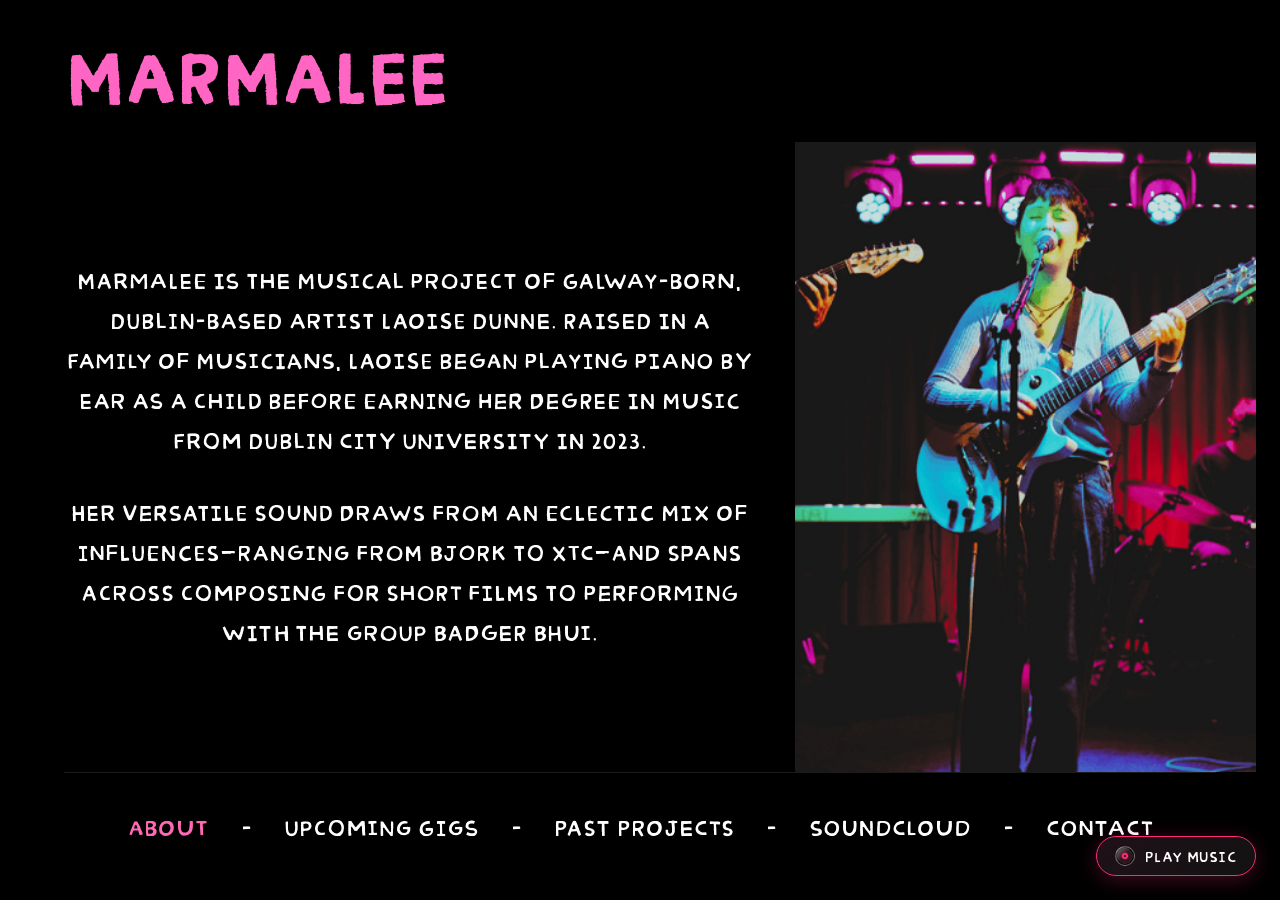
<file: about.html>
<!doctype html>
<html lang="en">
  <head>
    <meta charset="UTF-8" />
    <meta name="viewport" content="width=device-width, initial-scale=1.0" />
    <title>MARMALEE</title>

    <link rel="icon" type="image/svg+xml" href="assets/icons/vinyl.svg" />
    <link rel="stylesheet" href="css/base.css" />
    <link rel="stylesheet" href="css/about.css" />
    <link rel="stylesheet" href="css/audio_player.css" />
  </head>

  <body>
    <div class="page-wrapper-about">
      <header class="site-header">
        <div class="header-container">
          <a href="index.html" class="header-link">
            <h1 id="index-header">MARMALEE</h1>
          </a>
          <button
            class="menu-toggle"
            aria-label="Toggle Navigation"
            aria-expanded="false"
          >
            <span class="hamburger-line"></span>
            <span class="hamburger-line"></span>
          </button>
        </div>
        <nav class="mobile-nav" id="mobile-nav">
          <ul class="mobile-links">
            <li>
              <a href="about.html" class="current" aria-current="page">About</a>
            </li>
            <li><a href="upcoming.html">Upcoming Gigs</a></li>
            <li><a href="projects.html">Past Projects</a></li>
            <li><a href="soundcloud.html">SoundCloud</a></li>
            <li><a href="contact.html">Contact</a></li>
          </ul>
        </nav>
      </header>

      <main class="container">
        <div class="about-wrapper">
          <section class="text-section">
            <p class="about-text">
              Marmalee is the musical project of Galway-born, Dublin-based
              artist Laoise Dunne. Raised in a family of musicians, Laoise began
              playing piano by ear as a child before earning her degree in music
              from Dublin City University in 2023.
            </p>
            <p class="about-text">
              Her versatile sound draws from an eclectic mix of
              influences—ranging from BjOrk to XTC—and spans across composing
              for short films to performing with the group Badger BhuI.
            </p>
          </section>

          <section class="image-section">
            <img
              src="assets/images/about_image.png"
              alt="Marmalee (Laoise Dunne) with her guitar"
              class="main-image-about"
            />
          </section>
        </div>
      </main>

      <footer class="site-footer">
        <ul class="footer-links">
          <li>
            <a class="current" aria-current="page" href="about.html">About</a>
          </li>
          <li class="footer-divider" aria-hidden="true">-</li>
          <li><a href="upcoming.html">Upcoming Gigs</a></li>
          <li class="footer-divider" aria-hidden="true">-</li>
          <li><a href="projects.html">Past Projects</a></li>
          <li class="footer-divider" aria-hidden="true">-</li>
          <li><a href="soundcloud.html">SoundCloud</a></li>
          <li class="footer-divider" aria-hidden="true">-</li>
          <li><a href="contact.html">Contact</a></li>
        </ul>
      </footer>
    </div>

    <script src="js/mobile_tablet_navbar.js"></script>
    <script src="js/audio_player.js" type="module" defer></script>
  </body>
</html>
</file>
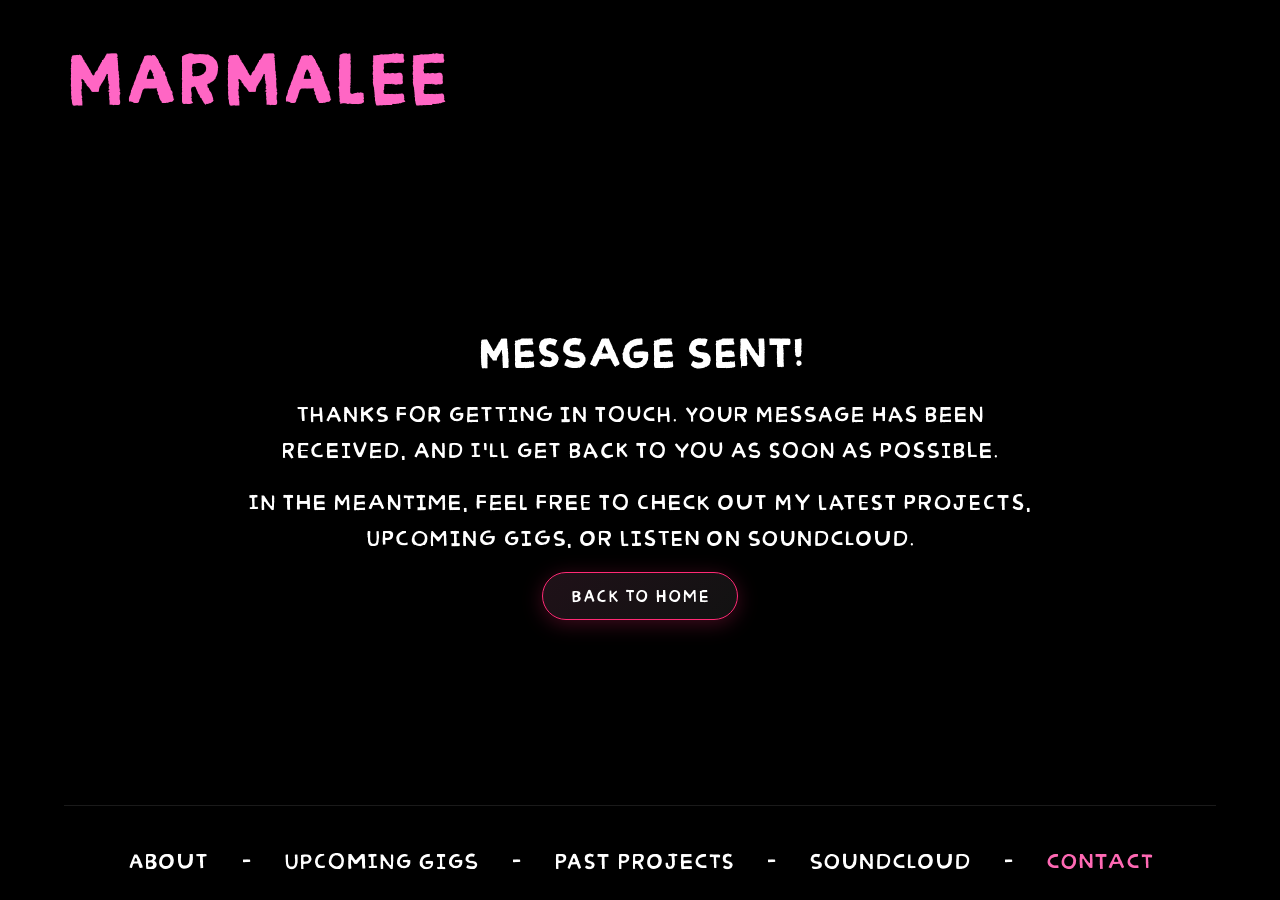
<file: contact-success.html>
<!doctype html>
<html lang="en">
  <head>
    <meta charset="UTF-8" />
    <meta name="viewport" content="width=device-width, initial-scale=1.0" />
    <title>MARMALEE</title>

    <link rel="icon" type="image/svg+xml" href="assets/icons/vinyl.svg" />
    <link rel="stylesheet" href="css/base.css" />
    <link rel="stylesheet" href="css/contact.css" />
  </head>

  <body>
    <div class="page-wrapper-contact">
      <header class="site-header">
        <div class="header-container">
          <a href="index.html" class="header-link">
            <h1 id="index-header">MARMALEE</h1>
          </a>

          <button
            class="menu-toggle"
            aria-label="Toggle Navigation"
            aria-expanded="false"
          >
            <span class="hamburger-line"></span>
            <span class="hamburger-line"></span>
          </button>
        </div>

        <nav class="mobile-nav" id="mobile-nav">
          <ul class="mobile-links">
            <li><a href="about.html">About</a></li>
            <li><a href="upcoming.html">Upcoming Gigs</a></li>
            <li><a href="projects.html">Past Projects</a></li>
            <li><a href="soundcloud.html">SoundCloud</a></li>
            <li><a href="contact.html">Contact</a></li>
          </ul>
        </nav>
      </header>

      <main class="container">
        <div class="contact-success-wrapper">
          <section class="text-section">
            <h2 class="contact-heading">Message Sent!</h2>

            <p class="contact-text">
              Thanks for getting in touch. Your message has been received, and
              I'll get back to you as soon as possible.
            </p>

            <p class="contact-text">
              In the meantime, feel free to check out my latest projects,
              upcoming gigs, or listen on SoundCloud.
            </p>

            <div class="contact-home-button-wrapper">
              <a href="index.html" class="submit-btn"> Back to Home </a>
            </div>
          </section>
        </div>
      </main>

      <footer class="site-footer">
        <ul class="footer-links">
          <li><a href="about.html">About</a></li>
          <li class="footer-divider" aria-hidden="true">-</li>
          <li><a href="upcoming.html">Upcoming Gigs</a></li>
          <li class="footer-divider" aria-hidden="true">-</li>
          <li><a href="projects.html">Past Projects</a></li>
          <li class="footer-divider" aria-hidden="true">-</li>
          <li><a href="soundcloud.html">SoundCloud</a></li>
          <li class="footer-divider" aria-hidden="true">-</li>
          <li>
            <a href="contact.html" class="current" aria-current="page"
              >Contact</a
            >
          </li>
        </ul>
      </footer>
    </div>

    <script src="js/mobile_tablet_navbar.js"></script>
  </body>
</html>
</file>
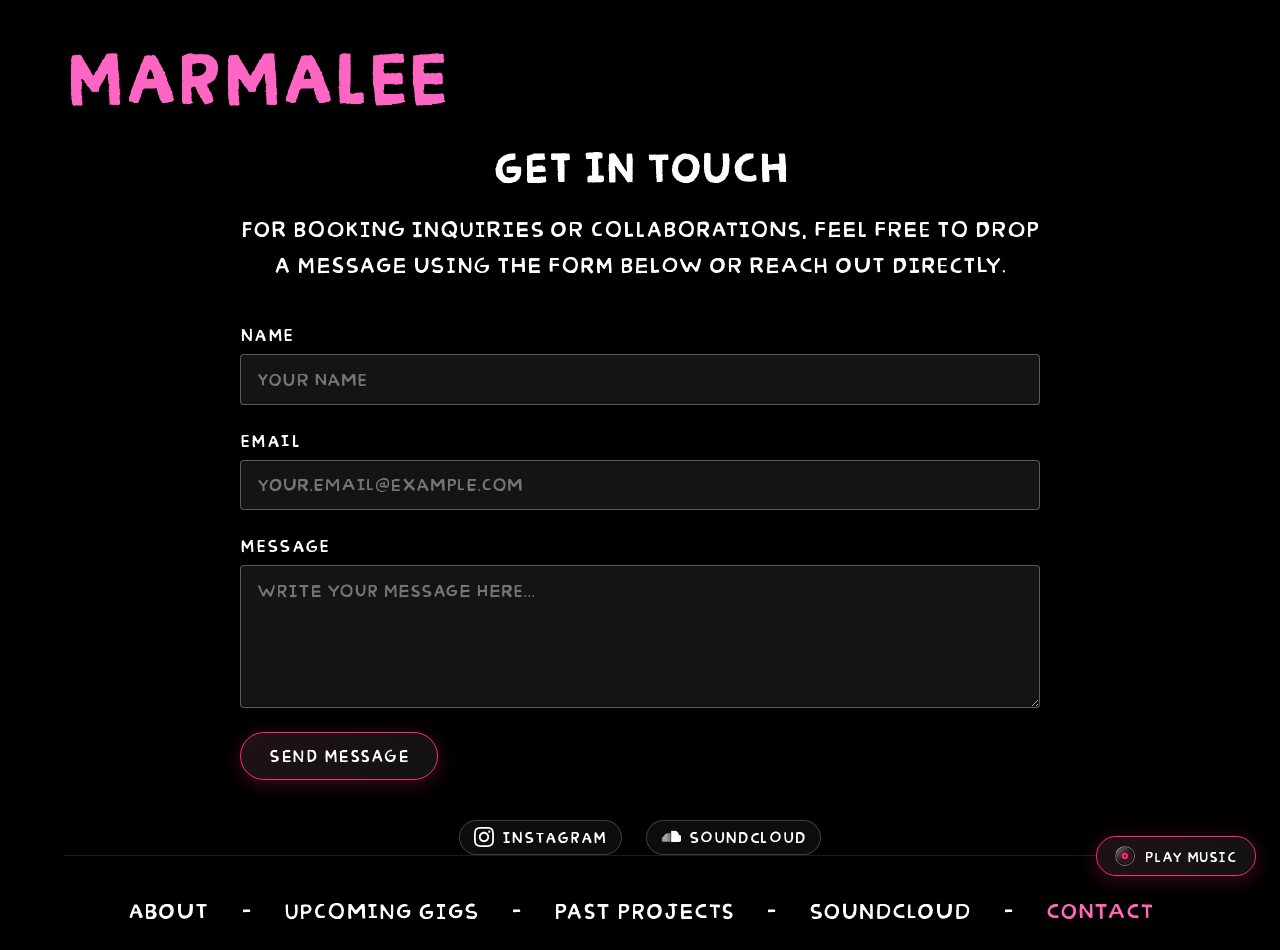
<file: contact.html>
<!doctype html>
<html lang="en">
  <head>
    <meta charset="UTF-8" />
    <meta name="viewport" content="width=device-width, initial-scale=1.0" />
    <title>MARMALEE</title>

    <link rel="icon" type="image/svg+xml" href="assets/icons/vinyl.svg" />
    <link rel="stylesheet" href="css/base.css" />
    <link rel="stylesheet" href="css/contact.css" />
    <link rel="stylesheet" href="css/audio_player.css" />
  </head>

  <body>
    <div class="page-wrapper-contact">
      <header class="site-header">
        <div class="header-container">
          <a href="index.html" class="header-link">
            <h1 id="index-header">MARMALEE</h1>
          </a>
          <button
            class="menu-toggle"
            aria-label="Toggle Navigation"
            aria-expanded="false"
          >
            <span class="hamburger-line"></span>
            <span class="hamburger-line"></span>
          </button>
        </div>
        <nav class="mobile-nav" id="mobile-nav">
          <ul class="mobile-links">
            <li><a href="about.html">About</a></li>
            <li><a href="upcoming.html">Upcoming Gigs</a></li>
            <li><a href="projects.html">Past Projects</a></li>
            <li><a href="soundcloud.html">SoundCloud</a></li>
            <li>
              <a href="contact.html" class="current" aria-current="page"
                >Contact</a
              >
            </li>
          </ul>
        </nav>
      </header>

      <main class="container">
        <div class="contact-wrapper">
          <section class="text-section">
            <h2 class="contact-heading">Get in Touch</h2>
            <p class="contact-text">
              For booking inquiries or collaborations, feel free to drop a
              message using the form below or reach out directly.
            </p>
          </section>

          <section class="form-section">
            <form
              name="contact"
              method="POST"
              action="/contact-success.html"
              data-netlify="true"
              netlify-honeypot="bot-field"
              class="contact-form"
            >
              <p class="hidden-field" style="display: none">
                <label
                  >Don’t fill this out if you're human: <input name="bot-field"
                /></label>
              </p>

              <input type="hidden" name="form-name" value="contact" />

              <div class="form-group">
                <label for="name">Name</label>
                <input
                  type="text"
                  id="name"
                  name="name"
                  required
                  placeholder="Your name"
                />
              </div>

              <div class="form-group">
                <label for="email">Email</label>
                <input
                  type="email"
                  id="email"
                  name="email"
                  required
                  placeholder="your.email@example.com"
                />
              </div>

              <div class="form-group">
                <label for="message">Message</label>
                <textarea
                  id="message"
                  name="message"
                  rows="5"
                  required
                  placeholder="Write your message here..."
                ></textarea>
              </div>

              <button type="submit" class="submit-btn">Send Message</button>
            </form>
          </section>

          <div class="contact-socials">
            <a
              href="https://www.instagram.com/marmalade_marmalee/"
              target="_blank"
              rel="noopener noreferrer"
              class="social-link"
              aria-label="Instagram"
            >
              <img
                src="assets/icons/instagram.svg"
                class="social-icon"
                alt=""
              />
              <span>Instagram</span>
            </a>

            <a
              href="https://soundcloud.com/user-251689987"
              target="_blank"
              rel="noopener noreferrer"
              class="social-link"
              aria-label="SoundCloud"
            >
              <img
                src="assets/icons/soundcloud.svg"
                class="social-icon"
                alt=""
              />
              <span>SoundCloud</span>
            </a>
          </div>
        </div>
      </main>

      <footer class="site-footer">
        <ul class="footer-links">
          <li><a href="about.html">About</a></li>
          <li class="footer-divider" aria-hidden="true">-</li>
          <li><a href="upcoming.html">Upcoming Gigs</a></li>
          <li class="footer-divider" aria-hidden="true">-</li>
          <li><a href="projects.html">Past Projects</a></li>
          <li class="footer-divider" aria-hidden="true">-</li>
          <li><a href="soundcloud.html">SoundCloud</a></li>
          <li class="footer-divider" aria-hidden="true">-</li>
          <li>
            <a class="current" aria-current="page" href="contact.html"
              >Contact</a
            >
          </li>
        </ul>
      </footer>
    </div>

    <script src="js/mobile_tablet_navbar.js"></script>
    <script src="js/audio_player.js" type="module" defer></script>
  </body>
</html>
</file>
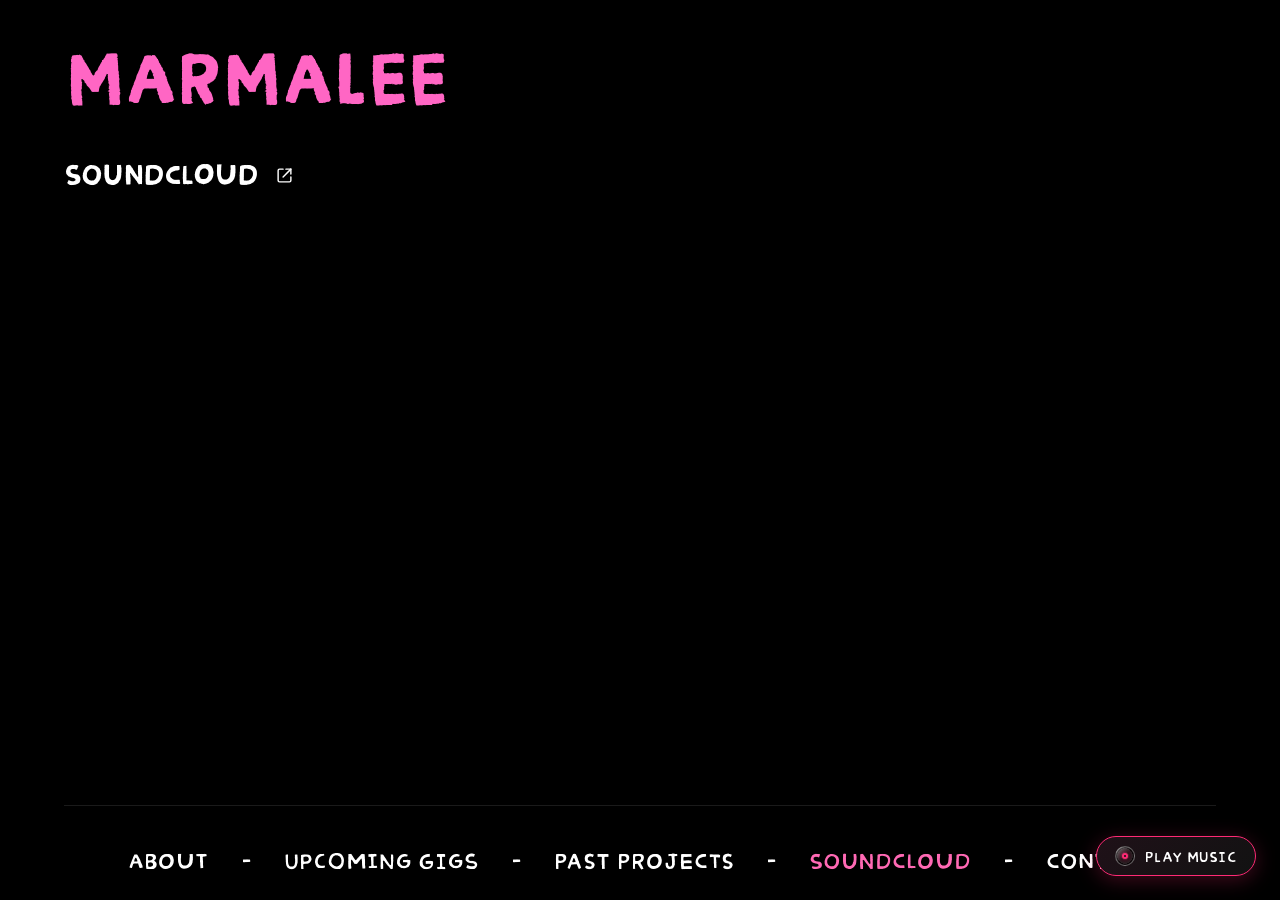
<file: soundcloud.html>
<!doctype html>
<html lang="en">
  <head>
    <meta charset="UTF-8" />
    <meta name="viewport" content="width=device-width, initial-scale=1.0" />
    <title>MARMALEE</title>

    <link rel="icon" type="image/svg+xml" href="assets/icons/vinyl.svg" />
    <link rel="stylesheet" href="css/base.css" />
    <link rel="stylesheet" href="css/soundcloud.css" />
    <link rel="stylesheet" href="css/audio_player.css" />
  </head>

  <body>
    <div class="page-wrapper-soundcloud">
      <header class="site-header">
        <div class="header-container">
          <a href="index.html" class="header-link">
            <h1 id="index-header">MARMALEE</h1>
          </a>

          <button
            class="menu-toggle"
            aria-label="Toggle Navigation"
            aria-expanded="false"
          >
            <span class="hamburger-line"></span>
            <span class="hamburger-line"></span>
          </button>
        </div>

        <nav class="mobile-nav" id="mobile-nav">
          <ul class="mobile-links">
            <li><a href="about.html">About</a></li>
            <li><a href="upcoming.html">Upcoming Gigs</a></li>
            <li><a href="projects.html">Past Projects</a></li>
            <li>
              <a href="soundcloud.html" class="current" aria-current="page">
                SoundCloud
              </a>
            </li>
            <li><a href="contact.html">Contact</a></li>
          </ul>
        </nav>
      </header>

      <main class="container">
        <section class="soundcloud-wrapper">
          <div class="soundcloud-header">
            <h2>
              <a
                href="https://soundcloud.com/user-251689987"
                target="_blank"
                rel="noopener noreferrer"
                aria-label="Open MARMALEE's SoundCloud profile"
              >
                SoundCloud
                <img
                  src="assets/icons/external_link.svg"
                  alt=""
                  class="external-link-icon"
                />
              </a>
            </h2>
          </div>

          <div class="soundcloud-player">
            <iframe
              width="100%"
              height="450"
              scrolling="no"
              frameborder="no"
              allow="autoplay"
              src="https://w.soundcloud.com/player/?url=https%3A//soundcloud.com/user-251689987&auto_play=false&hide_related=false&show_comments=true&show_user=true&show_reposts=false&show_teaser=true"
              title="Marmalee SoundCloud"
            ></iframe>
          </div>
        </section>
      </main>

      <footer class="site-footer">
        <ul class="footer-links">
          <li><a href="about.html">About</a></li>
          <li class="footer-divider" aria-hidden="true">-</li>

          <li><a href="upcoming.html">Upcoming Gigs</a></li>
          <li class="footer-divider" aria-hidden="true">-</li>

          <li><a href="projects.html">Past Projects</a></li>
          <li class="footer-divider" aria-hidden="true">-</li>

          <li>
            <a href="soundcloud.html" class="current" aria-current="page">
              SoundCloud
            </a>
          </li>

          <li class="footer-divider" aria-hidden="true">-</li>

          <li><a href="contact.html">Contact</a></li>
        </ul>
      </footer>
    </div>

    <script src="js/mobile_tablet_navbar.js"></script>
    <script src="js/audio_player.js" type="module" defer></script>
  </body>
</html>
</file>
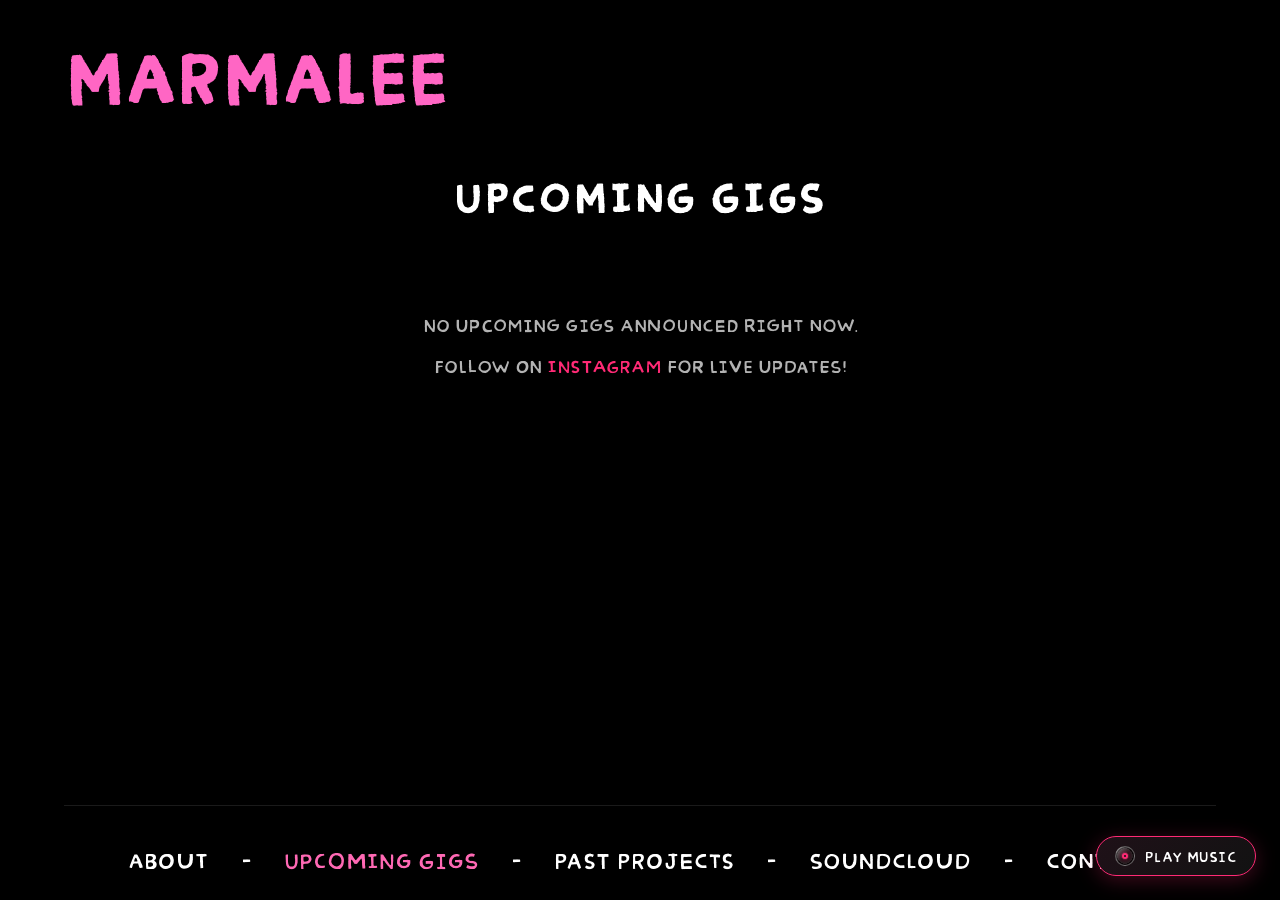
<file: upcoming.html>
<!doctype html>
<html lang="en">
  <head>
    <meta charset="UTF-8" />
    <meta name="viewport" content="width=device-width, initial-scale=1.0" />
    <title>MARMALEE</title>

    <link rel="icon" type="image/svg+xml" href="assets/icons/vinyl.svg" />
    <link rel="stylesheet" href="css/base.css" />
    <link rel="stylesheet" href="css/upcoming.css" />
    <link rel="stylesheet" href="css/audio_player.css" />
  </head>
  <body>
    <div class="page-wrapper-upcoming">
      <header class="site-header">
        <div class="header-container">
          <a href="index.html" class="header-link">
            <h1 id="index-header">MARMALEE</h1>
          </a>

          <button
            class="menu-toggle"
            aria-label="Toggle Navigation"
            aria-expanded="false"
          >
            <span class="hamburger-line"></span>
            <span class="hamburger-line"></span>
          </button>
        </div>

        <nav class="mobile-nav" id="mobile-nav">
          <ul class="mobile-links">
            <li><a href="about.html">About</a></li>
            <li>
              <a href="upcoming.html" class="current" aria-current="page"
                >Upcoming Gigs</a
              >
            </li>
            <li><a href="projects.html">Past Projects</a></li>
            <li>
              <a href="soundcloud.html"> SoundCloud </a>
            </li>
            <li><a href="contact.html">Contact</a></li>
          </ul>
        </nav>
      </header>

      <main class="container">
        <div class="events-wrapper">
          <h2 class="events-heading">Upcoming Gigs</h2>
          <div id="events-list" class="events-list"></div>
        </div>
      </main>

      <footer class="site-footer">
        <ul class="footer-links">
          <li><a href="about.html">About</a></li>
          <li class="footer-divider" aria-hidden="true">-</li>

          <li>
            <a href="upcoming.html" class="current" aria-current="page"
              >Upcoming Gigs</a
            >
          </li>
          <li class="footer-divider" aria-hidden="true">-</li>

          <li><a href="projects.html">Past Projects</a></li>
          <li class="footer-divider" aria-hidden="true">-</li>

          <li>
            <a href="soundcloud.html"> SoundCloud </a>
          </li>

          <li class="footer-divider" aria-hidden="true">-</li>

          <li><a href="contact.html">Contact</a></li>
        </ul>
      </footer>
    </div>

    <script src="js/upcoming.js"></script>
    <script src="js/mobile_tablet_navbar.js"></script>
    <script src="js/audio_player.js" type="module" defer></script>
  </body>
</html>
</file>
<file: css/base.css>
@font-face {
    font-family: 'Syndebuk';
    src: url('[data-uri]') format('woff2');
    font-weight: normal;
    font-style: normal;
    font-display: swap;
}

html {
    height: 100%;
    margin: 0;
    padding: 0;
}

main.container {
    flex: 1 0 auto;
}

.site-footer {
    flex-shrink: 0;
    width: 100%;
    padding: 1.5rem 0;
    text-align: center;
    border-top: 1px solid rgba(255, 255, 255, 0.1);
}

@media (max-width: 600px) {
    .site-footer {
        padding: 1rem 0;
        font-size: 0.85rem;
    }
}

body {
    display: flex;
    font-family: "Syndebuk", sans-serif;
    margin: 0;
    min-height: 100vh;
    overflow-x: hidden;
    background-color: black;
}

.container {
    display: flex;
    gap: 2rem;
    margin: 0 5%;
    align-items: flex-start;
}

.header-link {
    text-decoration: none;
    cursor: pointer;
}

.image-section {
    flex: 5 1 0px;
    min-width: 0;
    height: 70vh;
    display: flex;
    align-items: flex-start;
    justify-content: center;
}

#index-header {
    color: #ff66c4;
    font-size: clamp(2.5rem, 5vw, 4rem);
    margin: 2rem 5% 1rem 5%;
    padding: 0;

    transition: transform 0.2s ease, opacity 0.2s ease;
}

.header-link:hover #index-header {
    transform: scale(1.02);
    opacity: 0.75;
}

/* Start of Footer Styles */
.site-footer {
    width: 90%;
    margin: 0 auto;
    padding: 3rem 0 0 0;
    box-sizing: border-box;
    background-color: black;
    text-align: center;
}

.footer-links {
    display: flex;
    justify-content: space-between;
    margin: 0 auto;
    padding: 0;
    list-style: none;
    gap: 1.25rem;
}

.footer-links a {
    color: #ffffff;
    text-decoration: none;
    font-size: 1.5rem;
    transition: color 0.2s ease;
}

.footer-links a.current {
    color: #ff69b4;
}

.footer-links a:hover {
    color: #ff69b4;
}

.footer-links:has(a:hover) a.current {
    color: #ffffff;
}

.footer-links:has(a.current:hover) a.current {
    color: #ff69b4;
}

.footer-divider {
    color: white;
    font-size: 1.5rem;
    display: flex;
    align-items: center;
    justify-content: center;
}

/* Desktop (≥ 1024px) */
@media (min-width: 1024px) {
    .site-footer {
        width: 90%;
        max-width: 1200px;
        margin: 0 auto;
        padding: 2.5rem 0 1.5rem 0;
    }

    .footer-links {
        display: flex;
        justify-content: center;
        align-items: center;
        flex-wrap: wrap;
        gap: 1rem 2rem;
        list-style: none;
        padding: 0;
        margin: 0 auto;
    }

    .footer-links a {
        font-size: 1.25rem;
        white-space: nowrap;
    }

    .footer-divider {
        display: flex;
        align-items: center;
        justify-content: center;
        font-size: 1.25rem;
    }
}

/* End of Footer Styles */

/* Start of Mobile & Tablet Navigation Styles */
.menu-toggle {
    display: none;
}

.mobile-nav {
    display: none;
}

@media (max-width: 1023px) {
    .site-footer {
        display: none;
    }

    .header-container {
        display: flex;
        justify-content: space-between;
        align-items: center;
        padding: 0 1rem;
    }

    .menu-toggle {
        display: flex;
        flex-direction: column;
        justify-content: space-around;
        width: 2rem;
        height: 1.8rem;
        background: transparent;
        border: none;
        cursor: pointer;
        z-index: 100;
    }

    .hamburger-line {
        width: 100%;
        height: 2px;
        background-color: pink;
        display: block;
    }

    .mobile-nav.is-active {
        display: flex;
        position: fixed;
        top: 0;
        left: 0;
        width: 100vw;
        height: 100vh;
        background-color: #000000;
        z-index: 90;
        align-items: center;
        justify-content: center;
    }

    .mobile-links {
        list-style: none;
        padding: 0;
        text-align: center;
        display: flex;
        flex-direction: column;
        gap: 2rem;
    }

    .mobile-links a {
        color: #ffffff;
        font-size: 1.75rem;
        text-decoration: none;
    }

    .mobile-links a.current {
        color: #ff66c4;
    }
}

/* End of Mobile & Tablet Navigation Styles */

/* Start of Responsive Styles */

/* Mobile Styles (Screens up to 768px) */
@media (max-width: 768px) {
    #index-header {
        margin: 0 0 0.5rem 0;
        font-size: 2.5rem;
    }

    main.container {
        flex-direction: column;
        gap: 2rem;
        margin: 0;
    }

    .image-section {
        flex: 1 1 100%;
        width: 100%;
        max-height: none;
        display: block;
        padding: 0;
    }
}

/* Tablet Styles (Screens 769px - 1200px) */
@media (min-width: 769px) and (max-width: 1200px) {
    .container {
        flex-direction: column;
        align-items: stretch;
        gap: 2.5rem;
        margin: 1rem;
    }

    .image-section {
        flex: 1 1 100%;
        width: 100%;
        max-height: none;
    }

    .main-image {
        width: 100%;
        height: auto;
        object-fit: cover;
        display: block;
    }

    #index-header {
        margin: 0 0 0.5rem 0;
        font-size: clamp(3rem, 6vw, 4rem);
    }
}

/* End of Responsive Styles */
</file>
<file: css/about.css>
/* Start of About Page Styles */
.page-wrapper-about {
    width: 100vw;
    box-sizing: border-box;
}

.main-image-about {
    width: 100%;
    height: 100%;
    object-fit: cover;
    object-position: top left;
    display: block;
}

.about-wrapper {
    display: flex;
    gap: 2.5rem;
}

.about-text {
    color: white;
    text-align: center;
    line-height: 2;
    font-size: clamp(1.25rem, 5vw, 1.25rem);
    margin: 0;
}

.text-section {
    flex: 0 0 60%;
    max-width: 60%;
}

.image-section {
    flex: 0 0 40%;
    max-width: 40%;
}

.text-section {
    display: flex;
    gap: 2rem;
    flex-direction: column;
    justify-content: center;
}

/* 1. Mobile View (Up to 767px) */
@media (max-width: 767px) {
    .page-wrapper-about {
        width: 100vw;
        padding: 1rem;
    }

    .about-wrapper {
        flex-direction: column;
        gap: 2rem;
    }

    .text-section,
    .image-section {
        flex: 1 1 100%;
        max-width: 100%;
        width: 100%;
    }

    .main-image-about {
        height: auto;
        max-height: 450px;
        object-fit: cover;
    }

    .about-text {
        font-size: 1.1rem;
        line-height: 1.7;
    }
}

/* 2. Tablet View (768px to 1023px) */
@media (min-width: 768px) and (max-width: 1023px) {
    .page-wrapper-about {
        width: 100vw;
    }

    .about-wrapper {
        flex-direction: column;
        gap: 2.5rem;
    }

    .text-section,
    .image-section {
        flex: 1 1 100%;
        max-width: 100%;
        width: 100%;
    }

    .main-image-about {
        max-height: 50vh;
        object-fit: cover;
    }
}

/* 3. Desktop View (1024px and up) */
@media (min-width: 1024px) {
    .page-wrapper-about {
        /* width: 85vw; */
        margin: 0;
    }

    .about-wrapper {
        flex-direction: row;
        gap: 2.5rem;
    }

    .text-section {
        flex: 0 0 60%;
        max-width: 60%;
    }

    .image-section {
        flex: 0 0 40%;
        max-width: 40%;
    }

    .main-image-about {
        height: 100%;
        object-fit: cover;
        object-position: top left;
    }
}

/* End of About Page Styles */
</file>
<file: css/audio_player.css>
.lrc-player-widget {
    position: fixed;
    bottom: 24px;
    right: 24px;
    z-index: 99999;
    font-family: inherit;
}

.lrc-toggle-btn {
    position: relative;
    display: inline-flex;
    align-items: center;
    gap: 10px;
    background: linear-gradient(135deg, #1f1118, #121212);
    border: 1.5px solid #ff2a75;
    padding: 9px 18px;
    border-radius: 24px;
    cursor: pointer;
    font-family: 'Syndebuk', sans-serif;
    transition: all 0.3s cubic-bezier(0.4, 0, 0.2, 1);
    color: #ffffff;
    font-weight: 500;
    letter-spacing: 0.3px;
    box-shadow: 0 4px 20px rgba(255, 42, 117, 0.25);
    animation: button-attention 3s infinite ease-in-out;
}

.lrc-toggle-btn:hover {
    background: linear-gradient(135deg, #2a1520, #181818);
    border-color: #ff4d8d;
    box-shadow: 0 6px 24px rgba(255, 42, 117, 0.45);
    transform: translateY(-2px);
}

.lrc-toggle-btn.active {
    background: linear-gradient(135deg, #3d0f22, #181216);
    border-color: #ff2a75;
    box-shadow: 0 4px 22px rgba(255, 42, 117, 0.55);
    animation: none;
}

@keyframes button-attention {

    0%,
    100% {
        box-shadow: 0 4px 15px rgba(255, 42, 117, 0.2);
    }

    50% {
        box-shadow: 0 4px 25px rgba(255, 42, 117, 0.45);
    }
}

.lrc-toggle-btn .pulse-dot {
    width: 18px;
    height: 18px;
    background:
        linear-gradient(135deg, rgba(255, 255, 255, 0.4) 0%, rgba(255, 255, 255, 0) 50%),
        radial-gradient(circle, #1a1a1a 30%, #0a0a0a 31%, #222 60%, #050505 61%, #111 100%);
    border: 1px solid rgba(255, 255, 255, 0.35);
    border-radius: 50%;
    position: relative;
    animation: spin-vinyl 2.5s linear infinite;
    flex-shrink: 0;
}

.lrc-toggle-btn .pulse-dot::before {
    content: '';
    position: absolute;
    top: 50%;
    left: 50%;
    transform: translate(-50%, -50%);
    width: 6px;
    height: 6px;
    background-color: #ff2a75;
    border-radius: 50%;
    box-shadow: 0 0 6px #ff2a75;
}

.lrc-toggle-btn .pulse-dot::after {
    content: '';
    position: absolute;
    top: 50%;
    left: 50%;
    transform: translate(-50%, -50%);
    width: 2px;
    height: 2px;
    background-color: #0b0b0b;
    border-radius: 50%;
}

@keyframes spin-vinyl {
    0% {
        transform: rotate(0deg);
    }

    100% {
        transform: rotate(360deg);
    }
}

.lrc-player-drawer {
    position: absolute;
    bottom: 60px;
    right: 0;
    width: 380px;
    max-width: 90vw;
    background: rgba(18, 18, 18, 0.95);
    backdrop-filter: blur(16px);
    border: 1px solid rgba(255, 255, 255, 0.15);
    border-radius: 16px;
    box-shadow: 0 16px 40px rgba(0, 0, 0, 0.6);
    display: flex;
    flex-direction: column;
    overflow: hidden;
    transform: translateY(20px) scale(0.95);
    opacity: 0;
    pointer-events: none;
    transition: all 0.3s cubic-bezier(0.16, 1, 0.3, 1);
}

.lrc-player-drawer.is-expanded {
    position: fixed !important;
    top: 50% !important;
    left: 50% !important;
    right: auto !important;
    bottom: auto !important;
    transform: translate(-50%, -50%) !important;
    width: 90vw !important;
    height: 70vh !important;
    max-width: 900px !important;
    max-height: 800px !important;
    z-index: 99999 !important;
    box-sizing: border-box !important;
    padding: 16px !important;
    display: flex !important;
    flex-direction: column !important;
}

.lrc-player-drawer.active {
    transform: translateY(0) scale(1);
    opacity: 1;
    pointer-events: auto;
}

@media (max-width: 768px) {
    .lrc-player-drawer.is-expanded {
        top: 0px;
        left: 0px;
        transform: none;
        width: 100vw;
        height: 100vh;
        max-width: none;
        max-height: none;
        border-radius: 0px;

        display: flex;
        flex-direction: column;
    }

    .lrc-expand-btn {
        display: none !important;
    }

    .lrc-player-drawer.is-expanded .lrc-lyrics-container {
        flex: 1 1 0% !important;
        min-height: 0 !important;
        height: 0 !important;
        max-height: none !important;
        overflow-y: auto !important;
        display: flex;
        flex-direction: column;
        padding: 30px 15px;
    }
}

.lrc-player-drawer .lrc-lyrics-container {
    flex: 1;
    min-height: 0;
    overflow-y: auto;
}

.lrc-header {
    padding: 16px;
    border-bottom: 1px solid rgba(255, 255, 255, 0.1);
    display: flex;
    justify-content: space-between;
    align-items: center;
}

.lrc-track-info h4 {
    margin: 0;
    font-size: 1rem;
    color: #fff;
}

.lrc-track-info p {
    margin: 2px 0 0 0;
    font-size: 0.8rem;
    color: #aaa;
}

.lrc-expand-btn {
    background: transparent;
    border: none;
    color: #fff;
    font-size: 1.2rem;
    cursor: pointer;
}

.lrc-expand-btn:hover {
    color: #fff;
}

.lrc-header-buttons {
    display: flex;
    align-items: center;
    gap: 8px;
}

.lrc-close-btn {
    background: transparent;
    border: none;
    color: #aaa;
    font-size: 1.2rem;
    cursor: pointer;
}

.lrc-close-btn:hover {
    color: #fff;
}

.lrc-visualizer-canvas {
    width: 100%;
    height: 40px;
    background: rgba(0, 0, 0, 0.2);
    display: block;
    border-bottom: 1px solid rgba(255, 255, 255, 0.05);
}

.lrc-player-drawer.is-expanded .lrc-visualizer-canvas {
    height: 50px;
}

.lrc-lyrics-container {
    flex: 1;
    min-height: 0;
    max-height: 300px;
    overflow-y: auto;
    padding: 20px 16px;
    text-align: center;
    scroll-behavior: smooth;
}

.lrc-lyrics-container::-webkit-scrollbar {
    width: 4px;
}

.lrc-lyrics-container::-webkit-scrollbar-thumb {
    background: rgba(255, 255, 255, 0.2);
    border-radius: 4px;
}

.lrc-line {
    font-size: 0.95rem;
    color: #666;
    margin: 14px 0;
    transition: all 0.25s ease;
    cursor: pointer;
}

.lrc-line:hover {
    color: #aaa;
}

.lrc-line.active {
    color: #fff;
    font-weight: bold;
    font-size: 1.05rem;
    text-shadow: 0 0 12px rgba(255, 255, 255, 0.4);
}

.lrc-player-drawer.is-expanded {
    box-sizing: border-box;
    padding: 16px;
}

.lrc-player-drawer.is-expanded .lrc-line {
    font-size: 1rem;
    margin: 10px 0;
}

.lrc-player-drawer.is-expanded .lrc-line.active {
    font-size: 1.2rem;
    font-weight: bold;
}

.lrc-controls {
    padding: 16px;
    background: rgba(0, 0, 0, 0.3);
    border-top: 1px solid rgba(255, 255, 255, 0.1);
}

.lrc-player-drawer.is-expanded .lrc-controls {
    margin-bottom: 0 !important;
    padding-bottom: 0 !important;
}

.lrc-progress-area {
    display: flex;
    align-items: center;
    gap: 10px;
    margin-bottom: 12px;
    font-size: 0.75rem;
    color: #aaa;
}

.lrc-progress-bar {
    flex: 1;
    -webkit-appearance: none;
    appearance: none;
    height: 4px;
    background: rgba(255, 255, 255, 0.2);
    border-radius: 2px;
    outline: none;
    cursor: pointer;
}

.lrc-progress-bar::-webkit-slider-thumb {
    -webkit-appearance: none;
    width: 10px;
    height: 10px;
    background: #fff;
    border-radius: 50%;
}

.lrc-main-buttons {
    display: flex;
    justify-content: center;
    align-items: center;
    gap: 16px;
}

.lrc-btn {
    background: transparent;
    border: none;
    color: #fff;
    cursor: pointer;
    font-size: 1rem;
    padding: 8px;
    border-radius: 50%;
    display: flex;
    align-items: center;
    justify-content: center;
}

.lrc-btn-play {
    background: #fff;
    color: #000;
    width: 36px;
    height: 36px;
}

.lrc-btn-play:hover {
    background: #e0e0e0;
}
</file>
<file: css/contact.css>
/* Start of Contact Page Styles */
.page-wrapper-contact {
    min-height: 100vh;
    display: flex;
    flex-direction: column;
    width: 100%;
    box-sizing: border-box;
}

.contact-wrapper {
    display: flex;
    flex-direction: column;
    align-items: center;
    gap: 2.5rem;
    max-width: 800px;
    margin: 0 auto;
}

/* Heading & Intro Text Section */
.text-section {
    width: 100%;
    display: flex;
    gap: 1rem;
    flex-direction: column;
    text-align: center;
}

.contact-heading {
    color: white;
    font-size: clamp(1.75rem, 4vw, 2.25rem);
    margin: 0;
}

.contact-text {
    color: white;
    line-height: 1.8;
    font-size: clamp(1.1rem, 3vw, 1.25rem);
    margin: 0;
}

/* Form Section */
.form-section {
    width: 100%;
}

.contact-form {
    width: 100%;
    display: flex;
    flex-direction: column;
    gap: 1.5rem;
}

.form-group {
    display: flex;
    flex-direction: column;
    gap: 0.5rem;
}

.form-group label {
    color: white;
    font-size: 1rem;
    letter-spacing: 0.05em;
    text-transform: uppercase;
}

.form-group input,
.form-group textarea {
    width: 100%;
    padding: 0.8rem 1rem;
    box-sizing: border-box;
    background-color: rgba(255, 255, 255, 0.08);
    border: 1px solid rgba(255, 255, 255, 0.3);
    border-radius: 4px;
    color: white;
    font-family: inherit;
    font-size: 1rem;
    transition: border-color 0.2s ease, background-color 0.2s ease;
}

.form-group input:focus,
.form-group textarea:focus {
    outline: none;
    border-color: white;
    background-color: rgba(255, 255, 255, 0.15);
}

.form-group textarea {
    resize: vertical;
    min-height: 140px;
}

.submit-btn {
    padding: 12px 28px;
    background: linear-gradient(135deg, #1f1118, #121212);
    border: 1.5px solid #ff2a75;
    border-radius: 24px;
    color: #ffffff;
    font-family: 'Syndebuk', sans-serif;
    font-size: 0.95rem;
    font-weight: 500;
    letter-spacing: 0.5px;
    cursor: pointer;
    text-decoration: none;
    transition: all 0.3s cubic-bezier(0.4, 0, 0.2, 1);
    box-shadow: 0 4px 20px rgba(255, 42, 117, 0.25);
    align-self: flex-start;
}

.submit-btn:hover {
    background: linear-gradient(135deg, #2a1520, #181818);
    border-color: #ff4d8d;
    box-shadow: 0 6px 24px rgba(255, 42, 117, 0.45);
    transform: translateY(-2px);
}

.submit-btn:active {
    transform: translateY(0);
    box-shadow: 0 2px 12px rgba(255, 42, 117, 0.35);
}

/* Social Icons */
.contact-socials {
    display: flex;
    align-items: center;
    justify-content: center;
    gap: 1.5rem;
    margin-top: 0;
}

.social-link {
    display: inline-flex;
    align-items: center;
    gap: 8px;
    color: #ffffff;
    font-family: 'Syndebuk', sans-serif, system-ui;
    font-size: 0.9rem;
    text-decoration: none;
    letter-spacing: 0.05em;
    text-transform: uppercase;
    padding: 6px 14px;
    border-radius: 20px;
    background: rgba(255, 255, 255, 0.05);
    border: 1px solid rgba(255, 255, 255, 0.2);
    transition: all 0.3s cubic-bezier(0.4, 0, 0.2, 1);
}

.social-icon {
    flex-shrink: 0;
    transition: transform 0.3s ease;
}

.social-link:hover {
    color: #ffffff;
    background: rgba(255, 42, 117, 0.15);
    border-color: #ff2a75;
    box-shadow: 0 0 15px rgba(255, 42, 117, 0.3);
    transform: translateY(-2px);
}

.social-link:hover .social-icon {
    transform: scale(1.1);
    fill: #ff2a75;
}

/* Contact Success Wrapper */
.contact-success-wrapper {
    display: flex;
    flex-direction: column;
    align-items: center;
    justify-content: center;
    gap: 2.5rem;
    max-width: 800px;
    margin: 0 auto;
    height: 100%;
}

/* Contact Success Button Wrapper */
.contact-home-button-wrapper {
    display: flex;
    justify-content: center;
    width: 100%;
}

/* Mobile View (Up to 767px) */
@media (max-width: 767px) {
    .page-wrapper-contact {
        width: 100vw;
        padding: 1rem;
    }

    .contact-wrapper {
        gap: 2rem;
    }

    .contact-text {
        font-size: 1.1rem;
        line-height: 1.7;
    }

    .submit-btn {
        width: 100%;
    }

    .contact-socials {
        gap: 0.75rem;
        flex-wrap: wrap;
    }
}

/* Tablet & Desktop View (768px and up) */
@media (min-width: 768px) {
    .page-wrapper-contact {
        margin: 0;
    }
}

/* End of Contact Page Styles */
</file>
<file: css/soundcloud.css>
.page-wrapper-soundcloud {
    min-height: 100vh;
    height: 100%;
    width: 100%;
    max-width: 100vw;
    display: flex;
    flex-direction: column;
    box-sizing: border-box;
}

.soundcloud-wrapper {
    display: flex;
    flex-direction: column;
    gap: 2rem;
    width: 100%;
    margin: 0 auto;
    padding: 1rem 0 3rem 0;
    box-sizing: border-box;
}

.soundcloud-header {
    margin-bottom: 2rem;
    color: white;
}

.soundcloud-header h2 {
    margin: 0;
}

.soundcloud-header h2 a {
    display: inline-flex;
    align-items: center;
    gap: 0.75em;
    color: inherit;
    text-decoration: none;
    transition: transform 0.2s ease;
    cursor: pointer;
}

.external-link-icon {
    width: 0.7em;
    height: 0.7em;
    display: block;
    flex-shrink: 0;
    color: inherit;
    transition: transform 0.2s ease;
    cursor: pointer;
}

.soundcloud-header h2 a:hover,
.soundcloud-header h2 a:focus-visible {
    transform: translateY(-2px);
}

.soundcloud-player {
    width: 100%;
}

.soundcloud-player iframe {
    display: block;
    width: 100%;
    border: 0;
}

/* 1. Mobile View (Up to 767px) */
@media (max-width: 767px) {
    .page-wrapper-soundcloud {
        padding: 1rem;
        height: 80vh;
        box-sizing: border-box;
    }

    .soundcloud-wrapper {
        padding: 0;
        gap: 1rem;
        height: calc(80vh - 2rem);
        width: 100%;
        display: flex;
        flex-direction: column;
    }

    .soundcloud-player {
        width: 100%;
        flex-grow: 1;
        display: flex;
        flex-direction: column;
        min-height: 0;
    }

    .soundcloud-player iframe {
        width: 100%;
        height: 100% !important;
        min-height: 250px;
        border: 0;
        flex-grow: 1;
    }
}


/* 2. Tablet View (768px to 1200px) */
@media (min-width: 768px) and (max-width: 1200px) {
    .page-wrapper-soundcloud {
        padding: 1.5rem;
        min-height: 80vh;
        box-sizing: border-box;
    }

    .soundcloud-wrapper {
        gap: 1rem;
        padding: 0;
        width: 100%;
        display: flex;
        flex-direction: column;
    }

    .soundcloud-player {
        width: 100%;
        height: 50vh;
        display: flex;
        flex-direction: column;
    }

    .soundcloud-player iframe {
        width: 100% !important;
        height: 100% !important;
        min-height: 250px;
        border: 0;
    }
}
</file>
<file: css/upcoming.css>
.page-wrapper-upcoming {
    min-height: 100vh;
    display: flex;
    flex-direction: column;
    width: 100%;
    box-sizing: border-box;
}

.events-wrapper {
    max-width: 750px;
    margin: 0 auto;
    width: 100%;
}

.events-heading {
    color: #ffffff;
    font-family: 'Syndebuk', sans-serif, system-ui;
    font-size: clamp(1.75rem, 4vw, 2.25rem);
    text-align: center;
    margin-bottom: 2.5rem;
    letter-spacing: 0.05em;
    text-transform: uppercase;
}

.events-list {
    display: flex;
    flex-direction: column;
    gap: 1.25rem;
}

.event-card {
    display: flex;
    align-items: center;
    justify-content: space-between;
    background: rgba(255, 255, 255, 0.04);
    border: 1px solid rgba(255, 255, 255, 0.12);
    padding: 1.25rem 1.75rem;
    border-radius: 12px;
    transition: all 0.3s cubic-bezier(0.4, 0, 0.2, 1);
}

.event-card:hover {
    background: rgba(255, 255, 255, 0.07);
    border-color: rgba(255, 42, 117, 0.5);
    box-shadow: 0 4px 20px rgba(255, 42, 117, 0.2);
    transform: translateY(-2px);
}

.event-card.sold-out {
    opacity: 0.7;
}

.event-date {
    display: flex;
    flex-direction: column;
    align-items: center;
    justify-content: center;
    min-width: 60px;
}

.event-date .day {
    font-size: 1.75rem;
    font-weight: bold;
    color: #ff2a75;
    line-height: 1;
}

.event-date .month {
    font-size: 0.8rem;
    color: #ffffff;
    letter-spacing: 0.1em;
    text-transform: uppercase;
    margin-top: 4px;
}


.event-details {
    flex: 1;
    padding: 0 1.5rem;
}

.event-venue {
    color: #ffffff;
    margin: 0;
    font-size: 1.2rem;
    font-weight: 600;
}

.event-location {
    color: rgba(255, 255, 255, 0.6);
    margin: 4px 0 0 0;
    font-size: 0.95rem;
}

.ticket-btn {
    display: inline-block;
    padding: 9px 22px;
    background: linear-gradient(135deg, #1f1118, #121212);
    border: 1.5px solid #ff2a75;
    border-radius: 20px;
    color: #ffffff;
    font-family: 'Syndebuk', sans-serif, system-ui;
    font-size: 0.85rem;
    text-decoration: none;
    text-transform: uppercase;
    letter-spacing: 0.05em;
    transition: all 0.3s ease;
}

.ticket-btn:hover {
    background: linear-gradient(135deg, #2a1520, #181818);
    border-color: #ff4d8d;
    box-shadow: 0 0 15px rgba(255, 42, 117, 0.4);
    transform: translateY(-1px);
}

.status-badge {
    display: inline-block;
    color: rgba(255, 255, 255, 0.4);
    font-size: 0.85rem;
    text-transform: uppercase;
    letter-spacing: 0.05em;
    border: 1px solid rgba(255, 255, 255, 0.2);
    padding: 7px 18px;
    border-radius: 20px;
}

.no-gigs {
    text-align: center;
    color: rgba(255, 255, 255, 0.7);
    line-height: 1.6;
    padding: 2rem 0;
}

.no-gigs a {
    color: #ff2a75;
    text-decoration: none;
    transition: text-shadow 0.2s ease;
}

.no-gigs a:hover {
    text-shadow: 0 0 8px rgba(255, 42, 117, 0.6);
}

@media (max-width: 600px) {
    .event-card {
        flex-direction: column;
        text-align: center;
        gap: 1rem;
    }

    .event-details {
        padding: 0;
    }

    .ticket-btn {
        width: 100%;
        box-sizing: border-box;
    }
}

@media (max-width: 767px) {
    .page-wrapper-upcoming {
        width: 100vw;
        padding: 1rem;
    }
}
</file>
